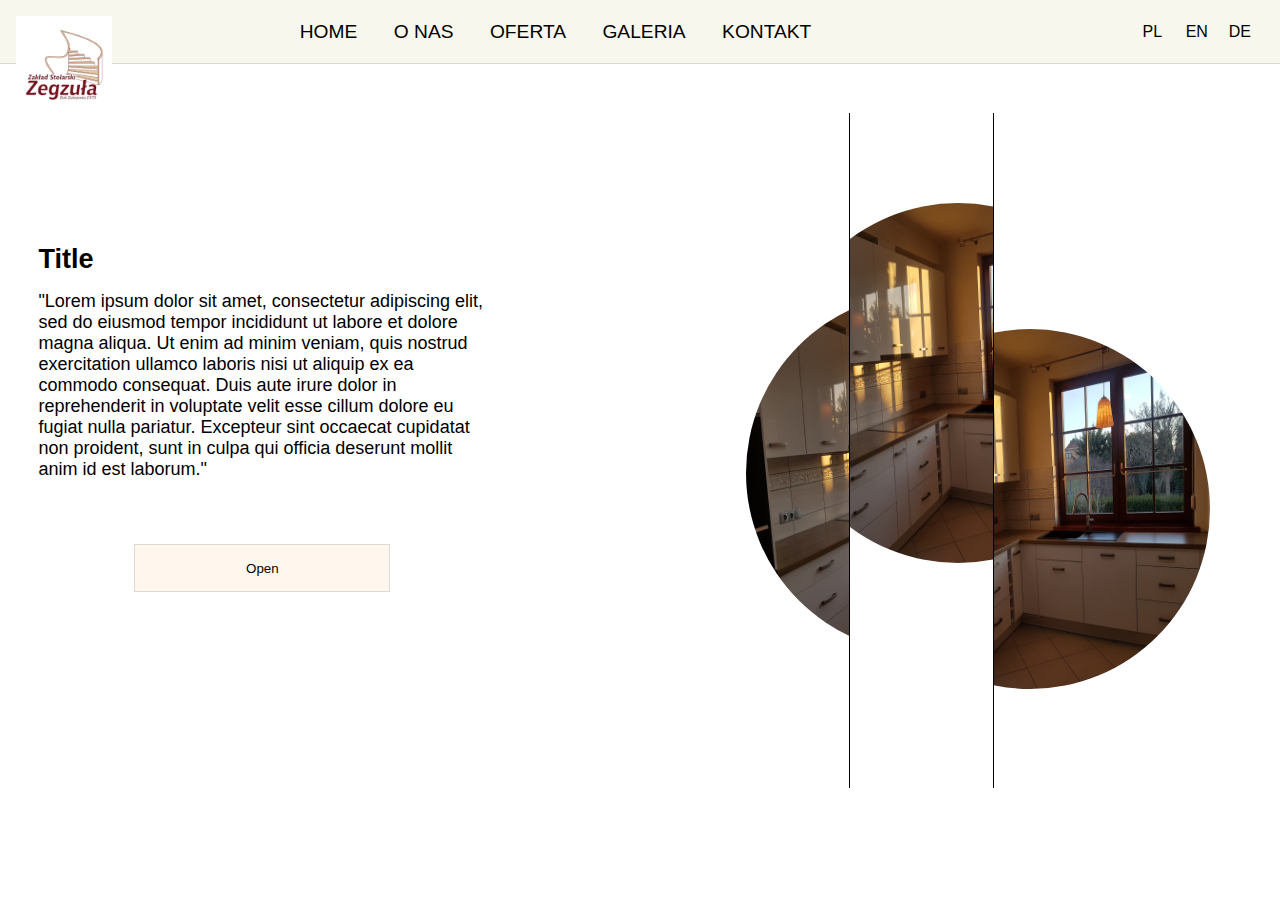
<file: index.html>
<!DOCTYPE html>
<html lang="en">
<head>
    <meta charset="UTF-8">
    <meta http-equiv="X-UA-Compatible" content="IE=edge">
    <link rel="stylesheet" href="styles.css">
    <script src="scripts.js" defer></script>
    <meta name="viewport" content="width=device-width, initial-scale=1.0">
    <title>Zakład Stolarski ZEGZUŁA</title>
</head>
<body>
    <nav class="menu" id="menu">
        <a href="index.html"><img src="imgs/logo.jpg" alt="LOGO" class="logo"></a>
        <div class="menu-nav">
            <div class="menu-btns">
                    <a href="index.html" class="menu-item">HOME</a>
                    <a href="about.html" class="menu-item">O NAS</a>
                    <a href="offer.html" class="menu-item">OFERTA</a>
                    <a href="galery.html" class="menu-item">GALERIA</a>
                    <a href="contact.html" class="menu-item">KONTAKT</a>
            </div>
            <div class="lang">
                <a href="" class="lang-item" id="lang-item-pl">PL</a>
                <a href="" class="lang-item" id="lang-item-en">EN</a>
                <a href="" class="lang-item" id="lang-item-de">DE</a>
            </div>
        </div>
    </nav>
    <div class="main-scroll" id="main-scroll">
        <div class="section first-section" id="first-section">
            <div class="first-section-left text-box">
                <h2>Title</h2>
                <span>"Lorem ipsum dolor sit amet, consectetur adipiscing elit, sed do eiusmod tempor incididunt ut labore et dolore magna aliqua. Ut enim ad minim veniam, quis nostrud exercitation ullamco laboris nisi ut aliquip ex ea commodo consequat. Duis aute irure dolor in reprehenderit in voluptate velit esse cillum dolore eu fugiat nulla pariatur. Excepteur sint occaecat cupidatat non proident, sunt in culpa qui officia deserunt mollit anim id est laborum."</span>
                <button class="generic-btn">Open</button>
            </div>
            <div class="first-section-right">
                <div class="first-section-image-one">
                    <img src="imgs/kitchen_square.jpg">
                </div>
                <div class="first-section-image-two">
                    <img src="imgs/kitchen_square.jpg">
                </div>
                <div class="first-section-image-three">
                    <img src="imgs/kitchen_square.jpg">
                </div>             
            </div>
        </div>
        <div class="section second-section" id="second-section">
            <div class="second-section-left">
                <img src="imgs/kitchen_square.jpg" class="square-image">
                <img src="imgs/kitchen_square.jpg" class="circle-image">
            </div>
            <div class="second-section-right text-box">
                <h2>Title</h2>
                <span>"Lorem ipsum dolor sit amet, consectetur adipiscing elit, sed do eiusmod tempor incididunt ut labore et dolore magna aliqua. Ut enim ad minim veniam, quis nostrud exercitation ullamco laboris nisi ut aliquip ex ea commodo consequat. Duis aute irure dolor in reprehenderit in voluptate velit esse cillum dolore eu fugiat nulla pariatur. Excepteur sint occaecat cupidatat non proident, sunt in culpa qui officia deserunt mollit anim id est laborum."</span>
                <button class="generic-btn">Open</button>
            </div>
        </div>
        <div class="section third-section" id="third-section">
            <div id="third-section-left" class="third-section-left text-box">
                <h2>Title</h2>
                <span>"Lorem ipsum dolor sit amet, consectetur adipiscing elit, sed do eiusmod tempor incididunt ut labore et dolore magna aliqua. Ut enim ad minim veniam, quis nostrud exercitation ullamco laboris nisi ut aliquip ex ea commodo consequat. Duis aute irure dolor in reprehenderit in voluptate velit esse cillum dolore eu fugiat nulla pariatur. Excepteur sint occaecat cupidatat non proident, sunt in culpa qui officia deserunt mollit anim id est laborum."</span>
                <button class="generic-btn">Open</button>
            </div>
            <div class="third-section-middle">
                <img src="imgs/stairs_gallery.jpg">
            </div>
            <div class="third-section-right">
                <img src="imgs/kitchen_square.jpg" class="third-section-right-image-one">
                <img src="imgs/stairs_gallery.jpg" class="third-section-right-image-two">
            </div>
        </div>
        <div class="section footer-section">
            <div class="collaborants">
                <h3>Współpraca</h3>
                <div>
                    <img src="imgs/kitchen_square.jpg" alt="">
                    <img src="imgs/kitchen_square.jpg" alt="">
                    <img src="imgs/kitchen_square.jpg" alt="">
                    <img src="imgs/kitchen_square.jpg" alt="">
                    <img src="imgs/kitchen_square.jpg" alt="">
                    <img src="imgs/kitchen_square.jpg" alt="">
                    <img src="imgs/kitchen_square.jpg" alt="">
                </div>
            </div>
            <footer class="footer">
                <div class="contact">
                    <h3>Kontakt</h3>
                    <span>Numer telefonu: 101202303</span>
                    <span>Email: jndsiu@oinjgsd.com</span>
                    <a href="contact.html">Napisz wiadomość</a>
                </div>
                <div id="page-map">

                </div>
            </footer>
        </div>
    </div>
</body>
</html>
</file>
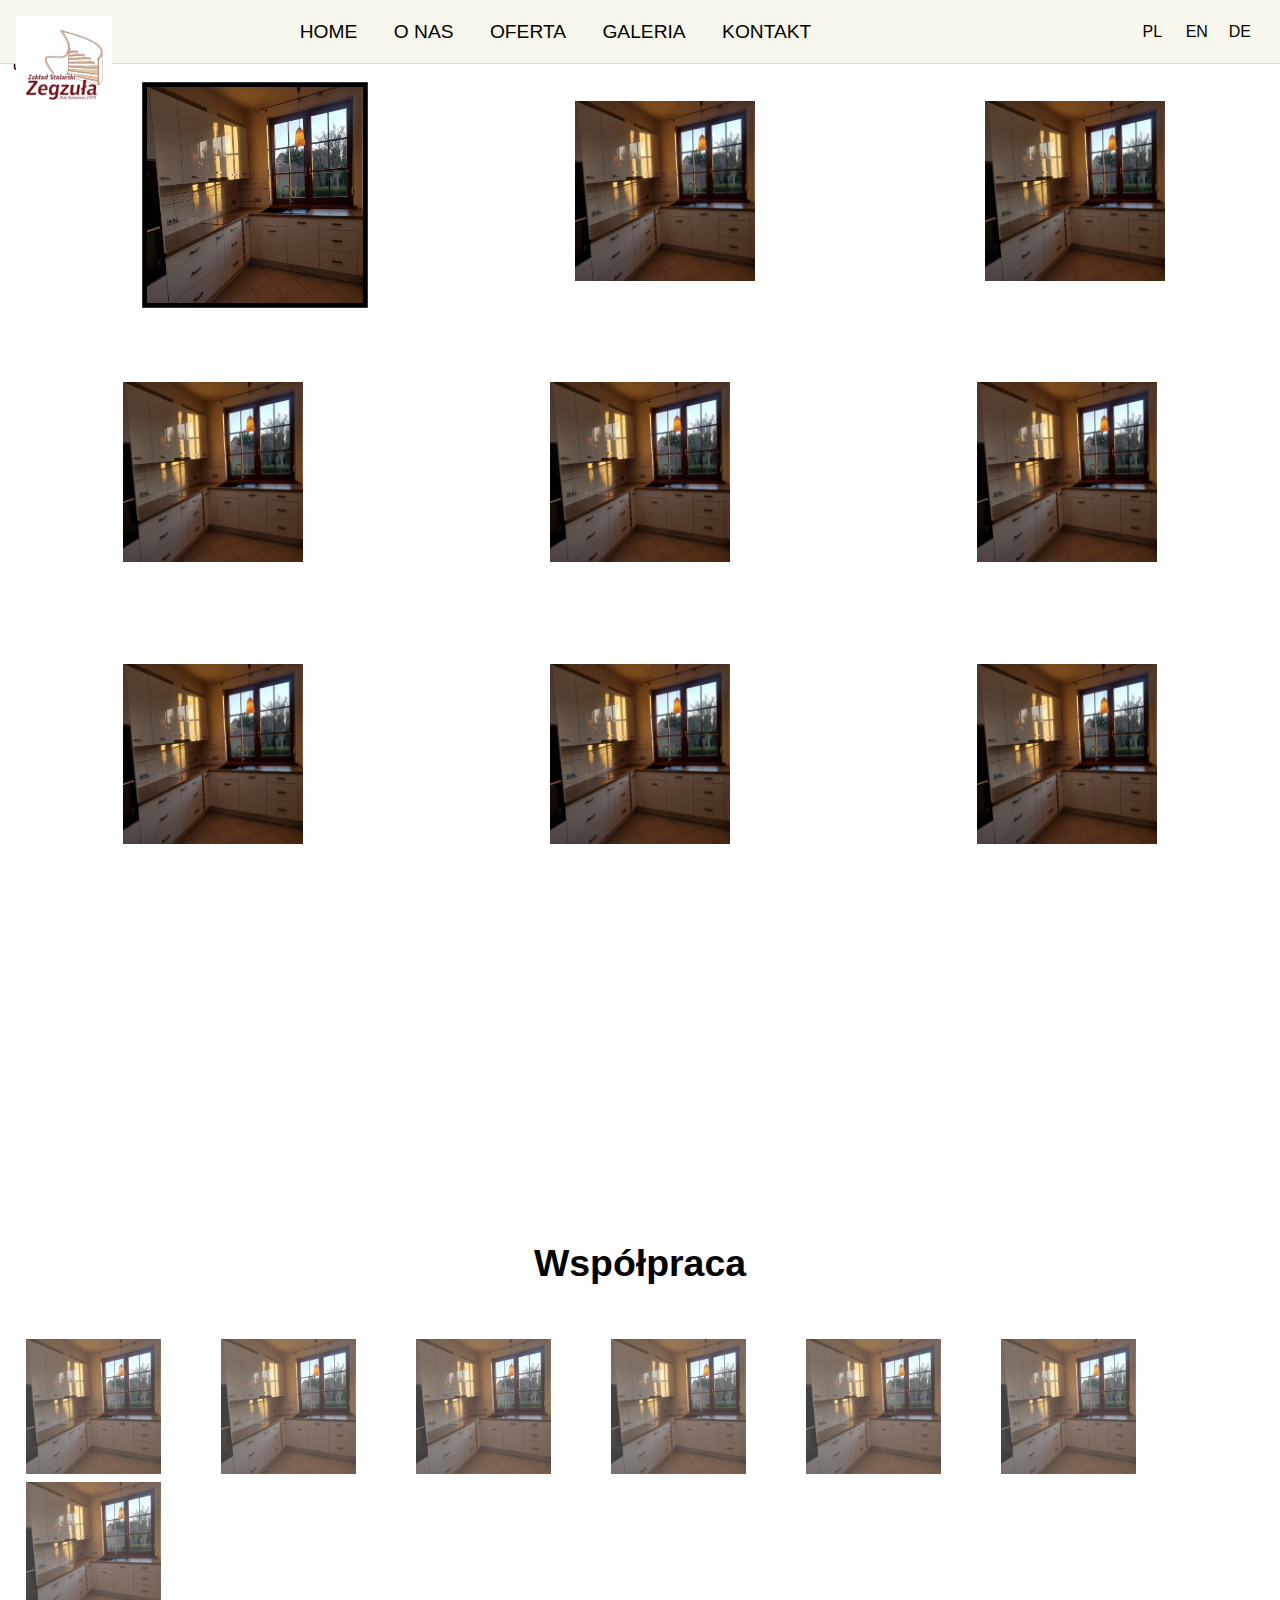
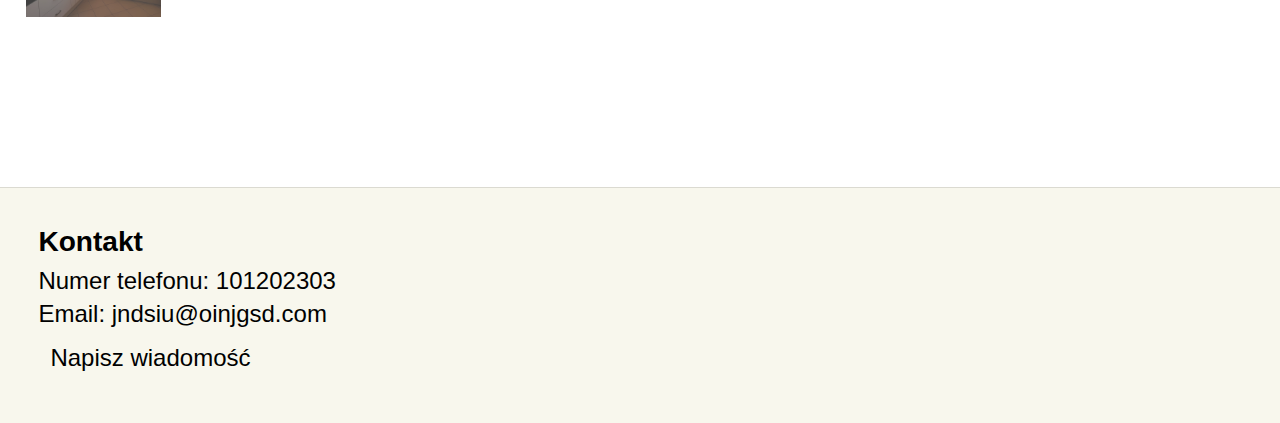
<file: galeria/galeria-meble.html>
<!DOCTYPE html>
<html lang="en">
<head>
    <meta charset="UTF-8">
    <meta http-equiv="X-UA-Compatible" content="IE=edge">
    <link rel="stylesheet" href="../styles.css">
    <meta name="viewport" content="width=device-width, initial-scale=1.0">
    <title>Zakład Stolarski ZEGZUŁA</title>
    <script src="../scripts.js" defer></script>
</head>
<body>
    <nav class="menu" id="menu">
        <a href="../index.html"><img src="../imgs/logo.jpg" alt="LOGO" class="logo"></a>
        <div class="menu-nav">
            <div class="menu-btns">
                    <a href="../index.html" class="menu-item">HOME</a>
                    <a href="../about.html" class="menu-item">O NAS</a>
                    <a href="../offer.html" class="menu-item">OFERTA</a>
                    <a href="../galery.html" class="menu-item">GALERIA</a>
                    <a href="../contact.html" class="menu-item">KONTAKT</a>
            </div>
            <div class="lang">
                <a href="" class="lang-item" id="lang-item-pl">PL</a>
                <a href="en/index.html" class="lang-item" id="lang-item-en">EN</a>
                <a href="de/index.html" class="lang-item" id="lang-item-de">DE</a>
            </div>
        </div>
    </nav>
    <div class="gallery-furnitures" id="gallery-furnitures" data-toggle="modal" data-target="#exampleModal">
            div.
        <div class="gallery-cube" id="tables">
            <div class="declining-outline">
            <img class="furnitures-gallery-img" src="../imgs/kitchen_square.jpg" alt="tables">
            </div>
        </div>
        <div class="gallery-cube" id="drawers" onclick="lightbox('drawers')">
            <img class="furnitures-gallery-img" src="../imgs/kitchen_square.jpg" alt="drawers">
        </div>
        <div class="gallery-cube" id="racks" onclick="lightbox('racks')">
            <img class="furnitures-gallery-img" src="../imgs/kitchen_square.jpg" alt="racks">
        </div>
        <div class="gallery-cube" id="wardrobes" onclick="lightbox('wardrobes')">
            <img class="furnitures-gallery-img" src="../imgs/kitchen_square.jpg" alt="wardrobes">
        </div>
        <div class="gallery-cube" id="rtv" onclick="lightbox('rtv')">
            <img class="furnitures-gallery-img" src="../imgs/kitchen_square.jpg" alt="rtvs">
        </div>
        <div class="gallery-cube" id="beds" onclick="lightbox('beds')">
            <img class="furnitures-gallery-img" src="../imgs/kitchen_square.jpg" alt="beds">
        </div>
        <div class="gallery-cube" id="coffetables" onclick="lightbox('coffetables')">
            <img class="furnitures-gallery-img" src="../imgs/kitchen_square.jpg" alt="coffetables">
        </div>
        <div class="gallery-cube" id="vitrines" onclick="lightbox('vitrines')">
            <img class="furnitures-gallery-img" src="../imgs/kitchen_square.jpg" alt="vitrines">
        </div>
        <div class="gallery-cube" id="bathrooms" onclick="lightbox('bathrooms')">
            <img class="furnitures-gallery-img" src="../imgs/kitchen_square.jpg" alt="bathrooms">
        </div>
    </div>
    <div class="section footer-section">
        <div class="collaborants">
            <h3>Współpraca</h3>
            <div>
                <img src="../imgs/kitchen_square.jpg" alt="">
                <img src="../imgs/kitchen_square.jpg" alt="">
                <img src="../imgs/kitchen_square.jpg" alt="">
                <img src="../imgs/kitchen_square.jpg" alt="">
                <img src="../imgs/kitchen_square.jpg" alt="">
                <img src="../imgs/kitchen_square.jpg" alt="">
                <img src="../imgs/kitchen_square.jpg" alt="">
            </div>
        </div>
        <footer class="footer">
            <div class="contact">
                <h3>Kontakt</h3>
                <span>Numer telefonu: 101202303</span>
                <span>Email: jndsiu@oinjgsd.com</span>
                <a href="../contact.html">Napisz wiadomość</a>
            </div>
            <div id="page-map">
            </div>
        </footer>
    </div>
</body>
</html>
</file>
<file: styles.css>
@import url('https://fonts.cdnfonts.com/css/avenir');

 /* #f8f7ed beige */
 /* #8c1c22 red */

* {
    margin: 0;
    font-family: 'Avenir', sans-serif;
    color: black;
    scroll-behavior: smooth !important;
}


body {
    padding: 0;
    background-color: white;
}

nav {
    background-color: #f8f7ed;
    height: 7vh;
    border-bottom: .05rem solid #dbdad1;
    min-height: 3.5rem;
}

a {
    text-decoration: none;
    color: inherit;
  }

.menu {
    display: flex;
    justify-content: space-between;
    list-style: none;
    padding: auto;
    position: fixed;
    width: 100%;
    transition: transform 0.3s ease-in-out;
    z-index: 5;
}

.menu-item {
    font-size: 120%;
    transition: color 0.3s ease;
}

.menu-item:hover {
    color: #8c1c22;
}

.menu-nav {
    display: flex;
    justify-content: center;
    padding: 0;
    margin: 0;
    align-items: center;
    gap: 3em;
}

.menu-btns {
    margin-right: 20vw;
}

.menu-btns a {
    margin: 1rem;
}

.menu-item {
    text-align: right;
}

.logo {
    margin: 1rem;
    height: 6rem;
}

.lang {
    margin-right: 1rem;
    padding: .3rem;
    display: flex;
    justify-content: space-between;
    gap: .4rem;
    align-items: right;
}

.lang-item {
    margin: 0;
    padding: .4rem;
    width: 1.5rem;
}

.lang-item:hover {
    color: #8c1c22;
}

.gallery-block {
    margin: 0;
    padding-top: 3.5rem;
    height: calc(100vh - 3.5rem);
    width: 100%;
    display: flex;
    justify-content: column;
    gap: 0px;
    position: relative;
}

.gallery-item {
    width: 25vw;
    overflow: hidden;
    display: flex;
    justify-content: center;
}

.gallery-item img {
    object-fit: cover;
    width: 25vw;
    height: calc(100vh - 3.5rem);
    transform: translateY(-6vh);
    transition: transform 1s ease-in-out, font-style 1s ease-in-out;
}

.gallery-item:hover img {
    transform: translateY(0);
}

.gallery-thing span {
    font-weight: bolder;
    position: absolute;
    z-index: 2;
    align-self: flex-end;
    margin: 5vh 10vw;
    font-size: 4vw;
    color: white;
    text-shadow: 
        -1px -1px 0 black,  
        1px -1px 0 black,  
        -1px 1px 0 black,  
        1px 1px 0 black; 
    transition: margin .5s ease-in-out, font-size .5s ease-in;
}

.gallery-thing:hover span {
    margin-bottom: 10vh;
    font-size: 5vw;
}

.main-scroll {
    background-color: white;
    margin: 0;
    overflow-y: scroll;
    scroll-snap-type: y mandatory;
    width: 100%;
    height: 100vh;
}

.section {
    scroll-snap-align: start;
    padding: 10vw 0;
    width: 100%;
    height: 50%;
    display: flex;
    justify-content: center;
    align-items: center;
    font-size: 2em;
    margin-top: 30vh;
}

.first-section {
    display: flex;
    justify-content: space-between;
    position: relative;
    padding-top: 25vh;
}

.first-section-left {
    padding-left: 3vw;
    width: 35vw;
}

.first-section img {
    height: 40vh;
    border-radius: 50%;
}

.first-section-right {
    display: flex;
    justify-content: flex-end;
    width: 50vw;
    padding: 0 3vw;
    overflow: hidden;
    height: 150%;
}

.first-section-image-one {
    overflow: hidden;
    border-right: 1px solid white;
    transition: border-right 5s cubic-bezier(0, 0.75, 0.50, 1);
}

.first-section.in-view .first-section-image-one {
    border-right: 1px solid black;
}

.first-section-image-one img {
    transform: translate(40%, 100vw);
    transition: transform 1s cubic-bezier(0, 0.75, 0.50, 1), opacity 1s ease-in;
    opacity: 0;
}

.first-section-image-two {
    overflow: hidden;
    border-right: 1px solid white;
    transition: border-right 5s cubic-bezier(0, 0.75, 0.50, 1);
    width: 23vh;
}

.first-section.in-view .first-section-image-two {
    border-right: 1px solid black;
}

.first-section-image-two img {
    transform: translate(-20%, -100vw);
    transition: transform 1s cubic-bezier(0, 0.75, 0.50, 1), opacity 1s ease-in;
    opacity: 0;
}

.first-section-image-three {
    overflow: hidden;
}

.first-section-image-three img {
    transform: translate(-40%, 100vw);
    transition: transform 1s cubic-bezier(0, 0.75, 0.50, 1), opacity 1s ease-in;
    opacity: 0;
}

.first-section.in-view .first-section-image-one img {
    transform: translate(40%, 50%);
    opacity: 1;
}

.first-section.in-view .first-section-image-two img {
    transform: translate(-20%, 25%);
    opacity: 1;
}

.first-section.in-view .first-section-image-three img {
    transform: translate(-40%, 60%);
    opacity: 1;
}

.second-section {
    overflow: hidden;
    display: flex;
    justify-content: start;
    position: relative;
}

.second-section-left {
    width: 50vw;
    height: 50vh;
}

.second-section-right {
    width: 50vw;
    padding: 0 3vw;
}

.square-image {
    position: absolute;
    top: 10vh;
    left: 0;
    z-index: 1;
    height: 85%;
}

.circle-image {
    clip-path: circle(50%);
    height: 30vh;
    top: 20%;
    left: 30%;
    position: absolute;
    z-index: 2;
}

.third-section {
    overflow: hidden;
    display: flex;
    justify-content: space-between;
    font-size: 1rem;
    padding-top: 30vh;
}

.third-section div {
    width: 30vw;
}

.third-section img {
    transition: all .5s ease-in-out;
}

.third-section-left {
    margin-left: 3vw;
    margin-right: 10vw;
}


.third-section-middle {
    display: flex;
    justify-content: center;
}

.third-section-middle img{
    border-radius: 12vw 12vw 0 0;
    margin: 10vh 0;
    height: 75vh;
    width: 23vw;
}

.third-section-right {
    display: flex;
    flex-direction: column;
    justify-content: space-between;
    align-items: flex-start;
}

.third-section-right img{
    height: 10vw;
    width: 10vw;
}

.third-section-right-image-one {
    clip-path: circle(40%);
    transform: translateY(-100vh);
    transition: transform 1s ease-in-out;
}

.third-section-right-image-two {
    margin-top: 40vh;
    transform: translateY(100vh);
    transition: transform 1s ease-in-out;
}

.generic-btn {
    height: 3rem;
    padding: .5rem 1rem;
    border: .1rem solid #dbdad1;
    margin: 4rem auto;
    background-color: #fff7ed;
    transition: all ease-in-out .3s;
    width: 20vw;
}

.generic-btn:hover {
    box-shadow: inset 0px 0px 50px -37px rgba(66, 68, 90, 1);
    color: #8c1c22;
}

.text-box {
    display: flex;
    flex-direction: column;
    justify-content: space-between;
    font-size: 2vh;
}

.text-box h2 {
    margin-bottom: 1rem;
    transition: transform 1s cubic-bezier(0, 0.78, 0.58, 1);
}

.first-section .text-box h2, .third-section .text-box h2 {
    transition: transform 1s cubic-bezier(0, 0.78, 0.58, 1);
    transform: translateX(-100vw);
}

.third-section .text-box .generic-btn, .first-section .text-box .generic-btn {
    transition: transform 1s cubic-bezier(0, 0.78, 0.58, 1);
    transform: translateX(-100vw);
}

.first-section .text-box span, .third-section .text-box span {
    transition: transform 1s cubic-bezier(0, 0.78, 0.58, 1);
    transform: translateX(-100vw);
}

.third-section.in-view .third-section-right-image-one {
    transform: translate(0);
}

.third-section.in-view .third-section-right-image-two{
    transform: translate(0);
}

.first-section.in-view .text-box h2, .third-section.in-view .text-box h2{
    transform: translateX(0);
}

.first-section.in-view .text-box span, .third-section.in-view .text-box span{
    transform: translateX(0);
    transition-delay: .25s;
}

.first-section.in-view .text-box .generic-btn, .third-section.in-view .text-box .generic-btn{
    transform: translateX(0);
    transition-delay: .5s;
}

.second-section .text-box h2 {
    transition: transform 1s ease-in-out;
    transform: translateY(100vh);
}

.second-section .text-box .generic-btn {
    transition: transform 1s ease-in-out;
    transform: translateY(100vh);
}

.second-section .text-box span {
    transition: transform 1s ease-in-out;
    transform: translateY(100vh);
}

.second-section.in-view .text-box h2{
    transform: translateX(0);
}

.second-section.in-view .text-box span{
    transform: translateX(0);
    transition-delay: .25s;
}

.second-section.in-view .text-box .generic-btn{
    transform: translateX(0);
    transition-delay: .5s;
}

.collaborants {
    width: 100%;
    display: flex;
    flex-direction: column;
    align-items: center;
    margin: 18vh 20vw;
}

.collaborants h3 {
    margin-bottom: 6vh;
}

.collaborants div img {
    height: 15vh;
    margin: 0 2vw;
    opacity: .75;
    transition: opacity .5s ease-in-out, transform .5s ease-in-out;
}

.collaborants div img:hover {
    opacity: 1;
    transform: scale(1.1);
}

.footer-section {
    flex-direction: column;
    justify-content: flex-end;
    padding: 0;
    margin-top: 20vh;
    height: 100%;
}

.footer {
    background-color: #f8f7ed;
    border-top: .05rem solid #dbdad1;
    width: 100%;
    font-size: 75%;
}

.contact {
    display: flex;
    flex-direction: column;
    flex-wrap: wrap;
    padding: 3vw;
}

.contact h3 {
    margin-bottom: 1vh;
    font-weight: bolder;
}

.contact a {
    margin: 1%;
}

.contact span {
    margin-bottom: .5vh;
}

.gallery-furnitures {
    display: flex;
    justify-content: space-around;
    flex-wrap: wrap;
    padding-top: 3.5rem;
    height: calc(100vh - 3.5rem);
}

.gallery-cube {
    width: 20vw;
    height: 20vh;
    margin: 5vh 5vw;
    display: flex;
    justify-content: center;
}

.gallery-cube img {
    object-fit: cover;
    max-width: 20vw;
    max-height: 20vh;
    transition: transform .5s ease-in-out;
}

#gallery-furnitures .gallery-cube{
    border-radius: 5px;
    cursor: pointer;
    transition: 0.3s;
}

.furnitures-gallery-img-additional {
    display: none;
}

.declining-outline {
    height: 100%;
    border: solid black .3rem;
    transition: transform .5s ease-in-out;
    transform: scale(1.2);
}

.declining-outline:hover {
    transform: scale(.8);
}

.declining-outline img:hover {
    transform: scale(1);
}
</file>
